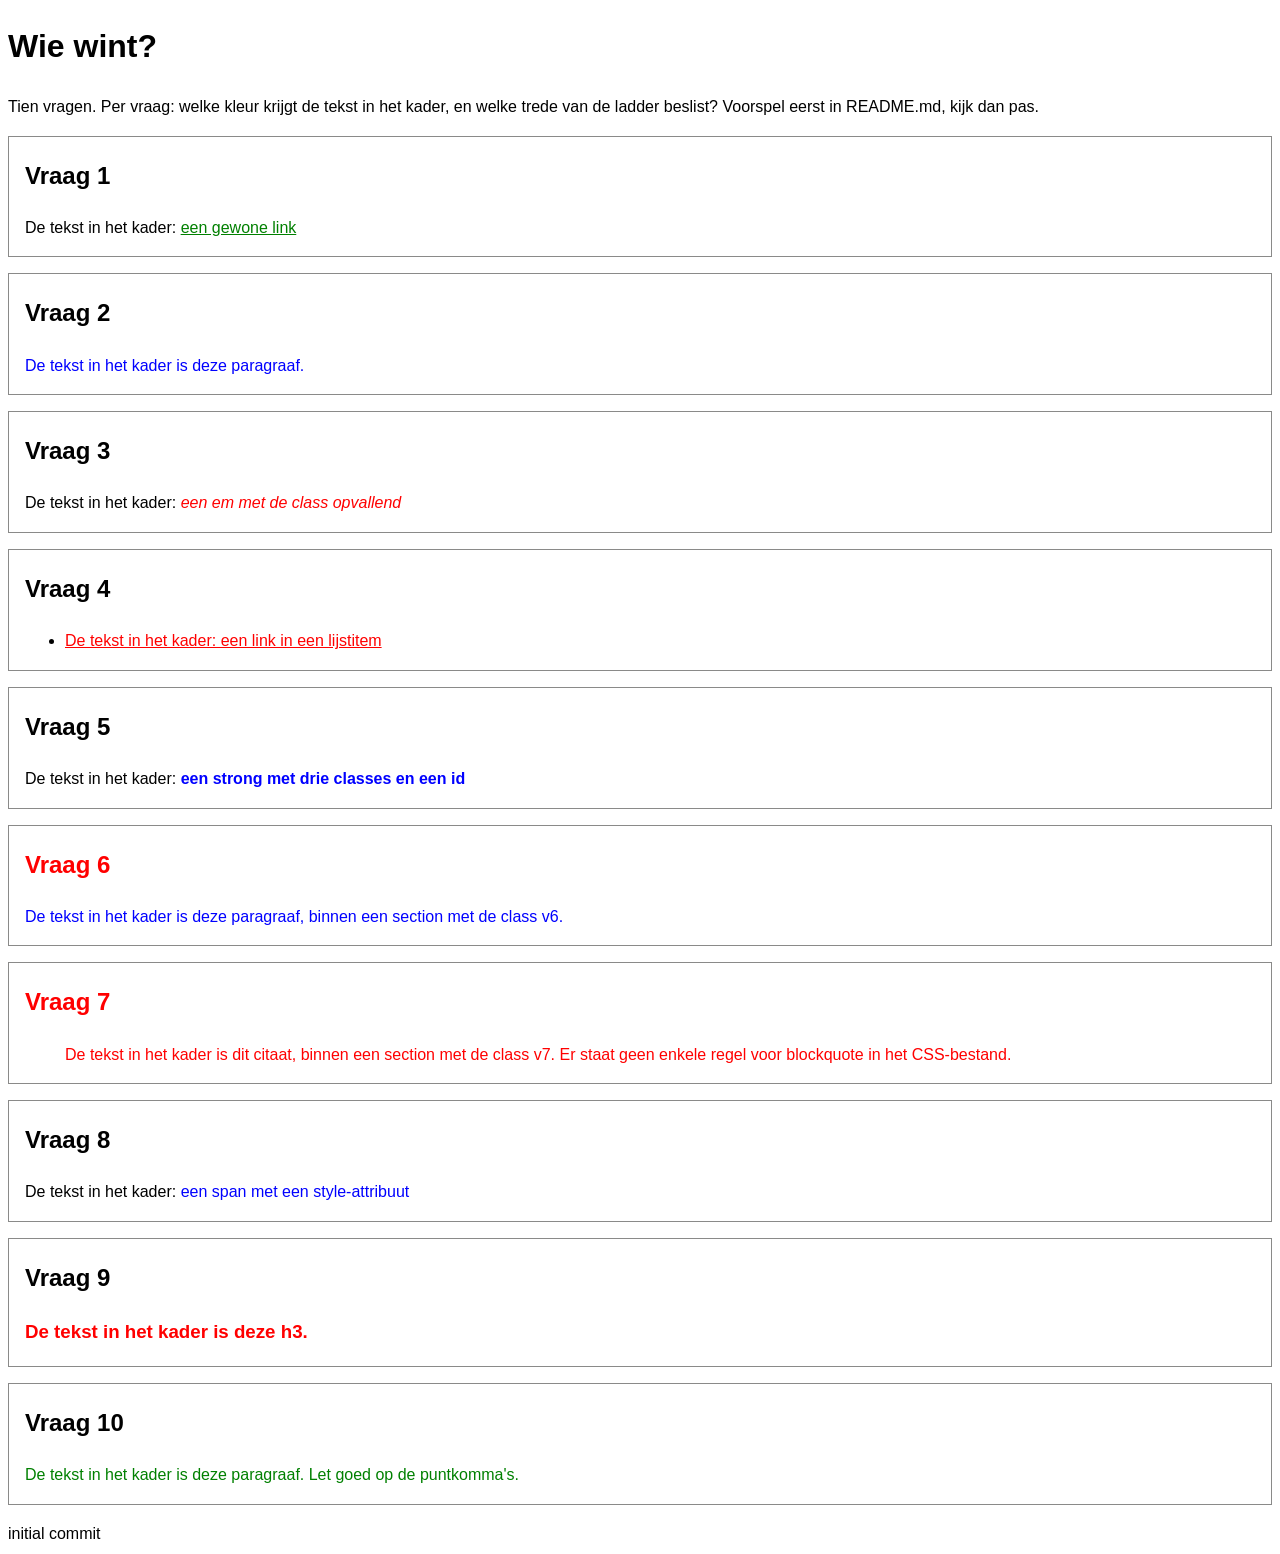
<file: cascade/index.html>
<!-- index.html - oefening 3: voorspel, dan kijk. Wijzig dit bestand niet. -->
<!doctype html>
<html lang="nl">
  <head>
    <meta charset="utf-8">
    <meta name="viewport" content="width=device-width, initial-scale=1">
    <title>Wie wint? Tien vragen over de cascade</title>
    <link rel="stylesheet" href="css/stijl.css">
  </head>
  <body>
    <h1>Wie wint?</h1>
    <p>Tien vragen. Per vraag: welke kleur krijgt de tekst in het kader, en welke trede van de ladder beslist? Voorspel eerst in README.md, kijk dan pas.</p>

    <section class="vraag v1">
      <h2>Vraag 1</h2>
      <p>De tekst in het kader: <a href="#">een gewone link</a></p>
    </section>

    <section class="vraag v2">
      <h2>Vraag 2</h2>
      <p class="v2-tekst">De tekst in het kader is deze paragraaf.</p>
    </section>

    <section class="vraag v3">
      <h2>Vraag 3</h2>
      <p>De tekst in het kader: <em class="opvallend">een em met de class opvallend</em></p>
    </section>

    <section class="vraag v4">
      <h2>Vraag 4</h2>
      <ul>
        <li><a href="#">De tekst in het kader: een link in een lijstitem</a></li>
      </ul>
    </section>

    <section class="vraag v5">
      <h2>Vraag 5</h2>
      <p>De tekst in het kader: <strong class="een twee drie" id="v5-tekst">een strong met drie classes en een id</strong></p>
    </section>

    <section class="vraag v6">
      <h2>Vraag 6</h2>
      <p class="v6-tekst">De tekst in het kader is deze paragraaf, binnen een section met de class v6.</p>
    </section>

    <section class="vraag v7">
      <h2>Vraag 7</h2>
      <blockquote>De tekst in het kader is dit citaat, binnen een section met de class v7. Er staat geen enkele regel voor blockquote in het CSS-bestand.</blockquote>
    </section>

    <section class="vraag v8">
      <h2>Vraag 8</h2>
      <p>De tekst in het kader: <span class="v8-tekst" style="color: blue">een span met een style-attribuut</span></p>
    </section>

    <section class="vraag v9">
      <h2>Vraag 9</h2>
      <h3 class="v9-tekst">De tekst in het kader is deze h3.</h3>
    </section>

    <section class="vraag v10">
      <h2>Vraag 10</h2>
      <p class="v10-tekst">De tekst in het kader is deze paragraaf. Let goed op de puntkomma's.</p>
    </section>
  </body>
</html>
initial commit
</file>
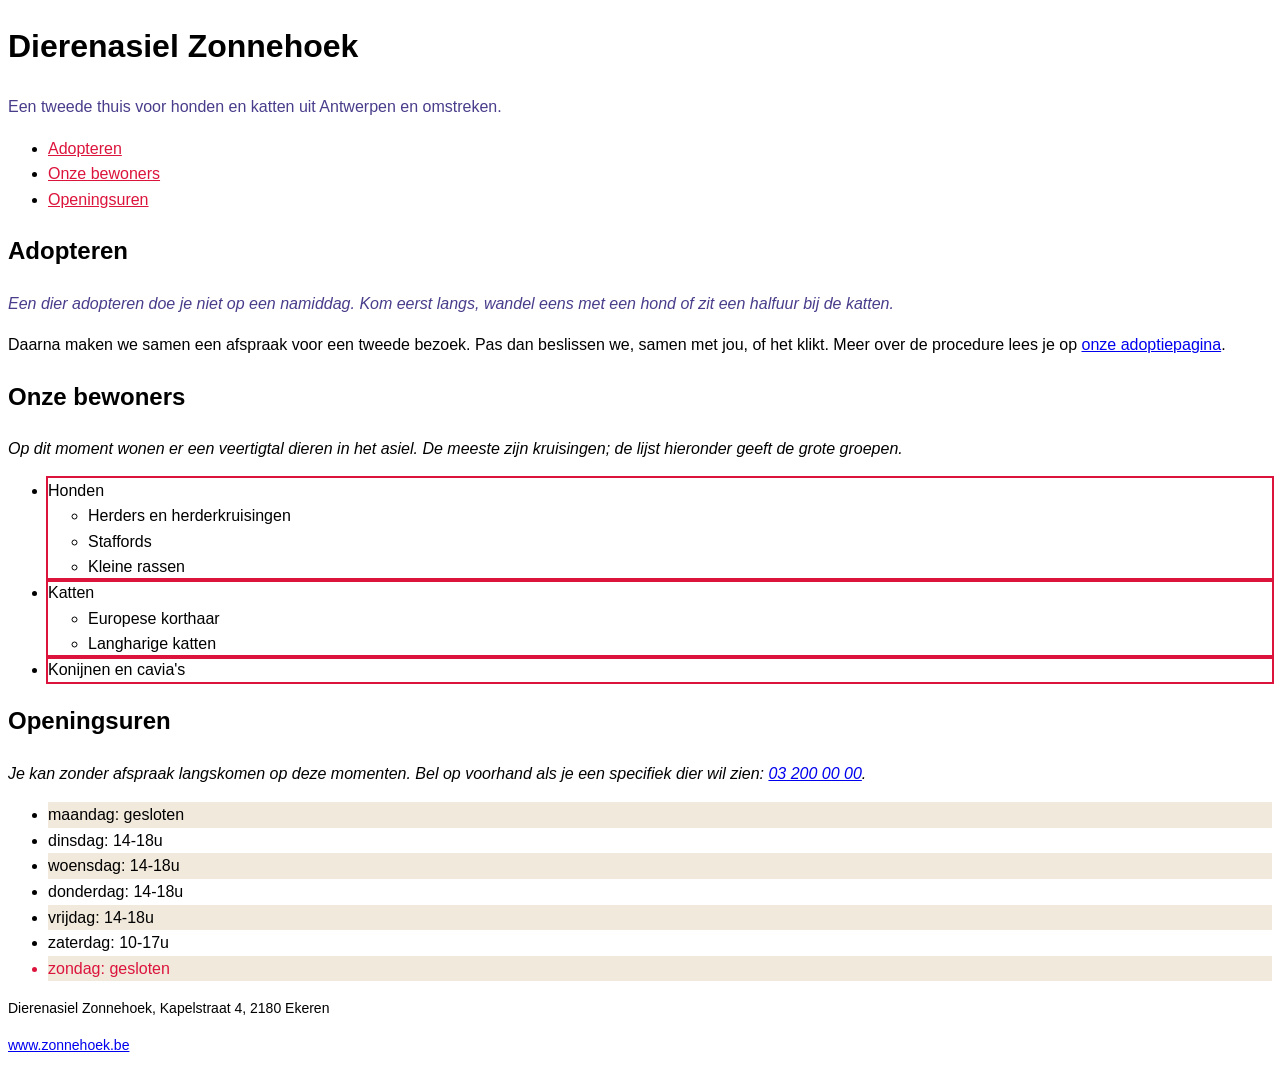
<file: selectors/index.html>
<!-- index.html - oefening 2: selectors. Wijzig dit bestand niet; alles wat je nodig hebt, staat erin. -->
<!doctype html>
<html lang="nl">
  <head>
    <meta charset="utf-8">
    <meta name="viewport" content="width=device-width, initial-scale=1">
    <title>Dierenasiel Zonnehoek</title>
    <link rel="stylesheet" href="css/stijl.css">
  </head>
  <body>
    <header>
      <h1>Dierenasiel Zonnehoek</h1>
      <p class="slogan">Een tweede thuis voor honden en katten uit Antwerpen en omstreken.</p>
      <nav>
        <ul>
          <li><a href="#adopteren">Adopteren</a></li>
          <li><a href="#rassen">Onze bewoners</a></li>
          <li><a href="#uren">Openingsuren</a></li>
        </ul>
      </nav>
    </header>

    <main>
      <article>
        <h2 id="adopteren">Adopteren</h2>
        <p class="intro">Een dier adopteren doe je niet op een namiddag. Kom eerst langs, wandel eens met een hond of zit een halfuur bij de katten.</p>
        <p>Daarna maken we samen een afspraak voor een tweede bezoek. Pas dan beslissen we, samen met jou, of het klikt. Meer over de procedure lees je op <a href="https://www.zonnehoek.be/adoptie">onze adoptiepagina</a>.</p>

        <h2 id="rassen">Onze bewoners</h2>
        <p>Op dit moment wonen er een veertigtal dieren in het asiel. De meeste zijn kruisingen; de lijst hieronder geeft de grote groepen.</p>
        <ul class="rassen">
          <li>Honden
            <ul>
              <li>Herders en herderkruisingen</li>
              <li>Staffords</li>
              <li>Kleine rassen</li>
            </ul>
          </li>
          <li>Katten
            <ul>
              <li>Europese korthaar</li>
              <li>Langharige katten</li>
            </ul>
          </li>
          <li>Konijnen en cavia's</li>
        </ul>

        <h2 id="uren">Openingsuren</h2>
        <p>Je kan zonder afspraak langskomen op deze momenten. Bel op voorhand als je een specifiek dier wil zien: <a href="tel:+3232000000">03 200 00 00</a>.</p>
        <ul class="uren">
          <li>maandag: gesloten</li>
          <li>dinsdag: 14-18u</li>
          <li>woensdag: 14-18u</li>
          <li>donderdag: 14-18u</li>
          <li>vrijdag: 14-18u</li>
          <li>zaterdag: 10-17u</li>
          <li>zondag: gesloten</li>
        </ul>
      </article>
    </main>

    <footer>
      <p>Dierenasiel Zonnehoek, Kapelstraat 4, 2180 Ekeren</p>
      <p><a href="https://www.zonnehoek.be">www.zonnehoek.be</a></p>
    </footer>
  </body>
</html>
</file>
<file: cascade/css/stijl.css>
/* stijl.css - oefening 3: voorspel, dan kijk. Wijzig dit bestand niet. */

/* Opmaak van de pagina zelf; doet niet mee in de vragen. */
body {
  font-family: Verdana, sans-serif;
  line-height: 1.6;
}

.vraag {
  border: 1px solid #8a8a89;
  padding: 0 1rem;
  margin-bottom: 1rem;
}

/* ---- vraag 1 ---- */
a {
  color: green;
}

/* ---- vraag 2 ---- */
.v2-tekst {
  color: red;
}

.v2-tekst {
  color: blue;
}

/* ---- vraag 3 ---- */
.opvallend {
  color: red;
}

em {
  color: blue;
}

/* ---- vraag 4 ---- */
.v4 > a {
  color: green;
}

.v4 a {
  color: red;
}

/* ---- vraag 5 ---- */
.een.twee.drie {
  color: red;
}

#v5-tekst {
  color: blue;
}

/* ---- vraag 6 ---- */
.v6 {
  color: red;
}

.v6-tekst {
  color: blue;
}

/* ---- vraag 7 ---- */
.v7 {
  color: red;
}

/* ---- vraag 8 ---- */
.v8-tekst {
  color: red;
}

/* ---- vraag 9 ---- */
h3 {
  color: red !important;
}

.v9-tekst {
  color: blue;
}

/* ---- vraag 10 ---- */
.v10-tekst {
  color: green;
  font-size: 1.5rem
  color: blue;
}
</file>
<file: selectors/css/stijl.css>
/* stijl.css - oefening 2: selectors schrijven en lezen */

/* Schrijf onder elke opdracht de regel met de selector die precies die
   elementen raakt. Gebruik de declaratie die erbij staat, zodat je in de
   browser meteen ziet wat je raakte. Voeg niets toe aan index.html. */

body {
  font-family: Verdana, sans-serif;
  line-height: 1.6;
}

/* 1. alle links in de navigatie -> color: crimson; */
nav a {
  color: crimson;
}

/* 2. alleen de paragrafen in de footer -> font-size: 0.875rem; */
footer p { 
  font-size: 0.875rem;
}

/* 3. alleen de lijstitems van het BUITENSTE niveau in de lijst met de class
      rassen (dus niet de items van de binnenlijsten) -> outline: 2px solid crimson;
      (outline tekent een kader rond precies het element dat je raakte; de
      property zelf komt in hoofdstuk 3) */
.rassen > li {
      outline: 2px solid crimson;
}


/* 4. de paragraaf die onmiddellijk na elke h2 komt -> font-style: italic; */
h2 + p {
font-style: italic;
}

/* 5. elk oneven item in de lijst met openingsuren -> background-color: #f1e9dc; */
.uren li:nth-child(odd) {
background-color: #f1e9dc;
}

/* 6. het laatste item in de lijst met openingsuren -> color: crimson; */
.uren li:last-child{
color: crimson;
}

/* 7. de slogan en de intro tegelijk, in één regel -> color: darkslateblue; */
.slogan , .intro {
color: darkslateblue;
}

/* 8. elke link in main wanneer de muis erover gaat OF wanneer ze focus heeft
      -> background-color: yellow; */
main a:hover, main a:focus {
background-color: yellow;
}


/* ---- Lezen: welke elementen raken deze vijf selectors? Schrijf het antwoord
   in één zin per selector in README.md. Verander hier niets. ---- */

/* a. header nav ul li a */
/* b. article > p */
/* c. .uren li:nth-child(3) */
/* d. h2 ~ p */
/* e. .rassen li:first-child */
</file>
